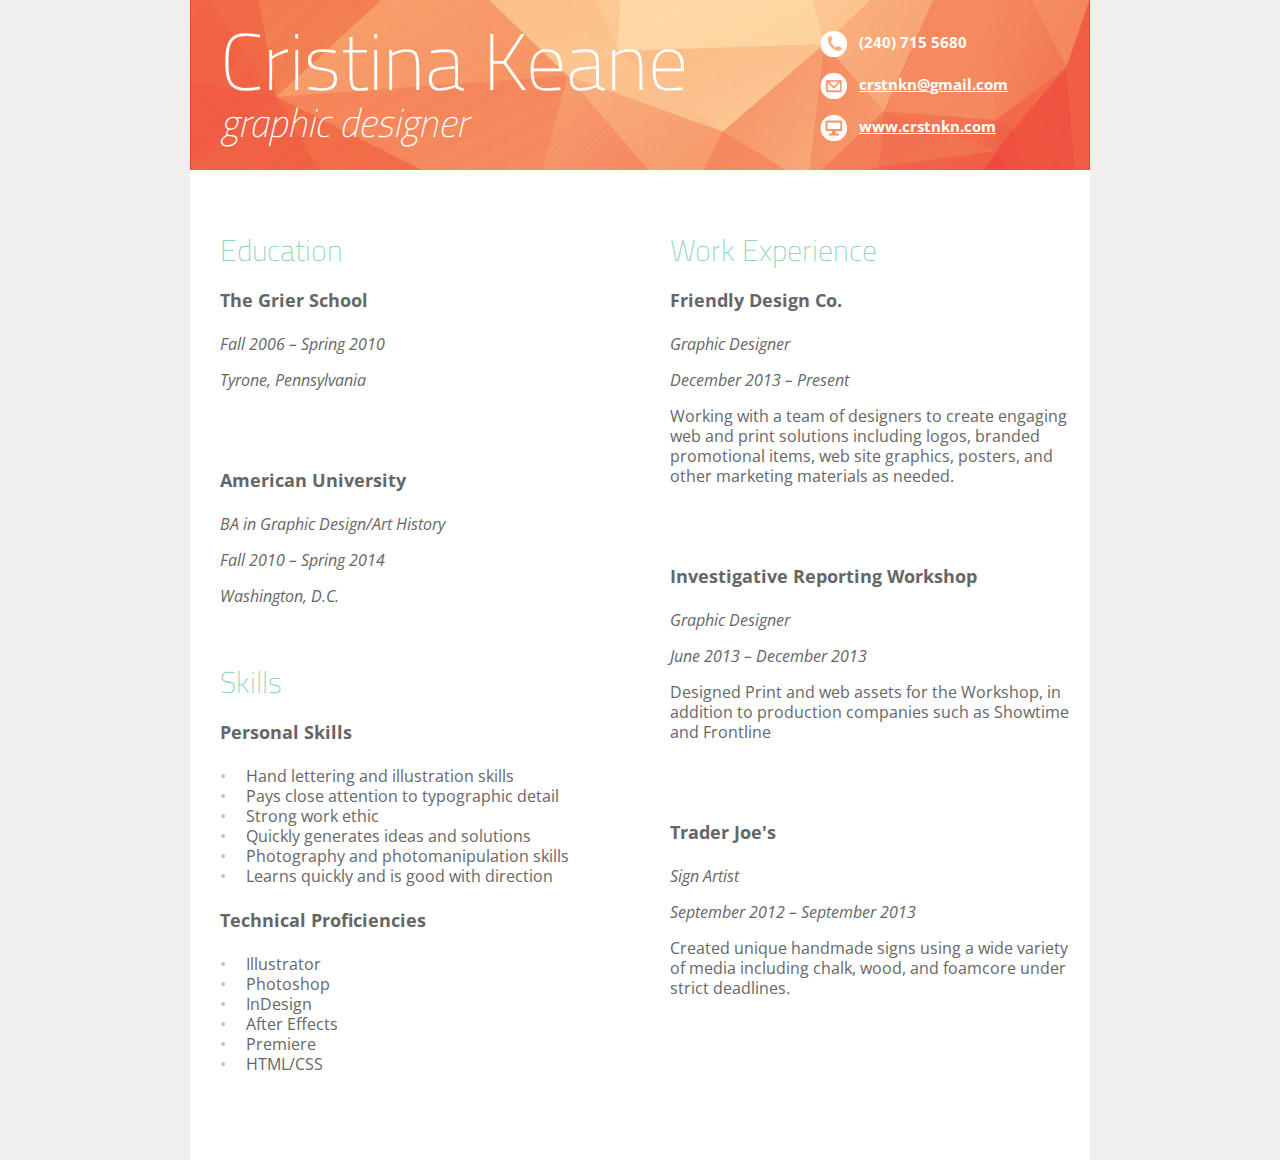
<file: resume/index.html>
<!doctype html>

<html lang="en-us">
<head>
	<meta charset="utf-8">
	<title>Cristina Keane's Resume</title>

	<link href='http://fonts.googleapis.com/css?family=Titillium+Web:200,200italic|Open+Sans:300italic,400,700' rel='stylesheet' type='text/css'>
	<link rel="stylesheet" href="css/main.css">

	
</head>
<body>
	<div class="content">
		<header>
			<div class="name">
				<h1>Cristina Keane</h1>
				<h2>graphic designer</h2>
			</div>
			<div class="contact">
				<p><img src="img/phone.png"> &nbsp; (240) 715 5680</p>
				<p><img src="img/email.png">  &nbsp; <a href="mailto:crstnkn@gmail.com">crstnkn@gmail.com</a></p>
				<p><img src="img/web.png">  &nbsp; <a href="http://www.crstnkn.com/">www.crstnkn.com</a></p>
			</div>
		</header>
		<div class="column">
			<h3>Education</h3>
			<h4>The Grier School</h4>
			<p><em>Fall 2006 – Spring 2010</em></p>
			<p><em>Tyrone, Pennsylvania</em></p>
			<br>
			<br>
			<h4>American University</h4>
			<p><em>BA in Graphic Design/Art History</em></p>
			<p><em>Fall 2010 – Spring 2014</em></p>
			<p><em>Washington, D.C.</em></p>
			<br>
			<h3>Skills</h3>
			<h4>Personal Skills</h4>
			<ul>
				<LI>Hand lettering and illustration skills</LI>
				<li>Pays close attention to typographic detail</li>
				<li>Strong work ethic</li> 
				<li>Quickly generates ideas and solutions</li>
				<li>Photography and photomanipulation skills</li>
				<li>Learns quickly and is good with direction</li>
			</ul>
			<h4>Technical Proficiencies</h4>
			<ul>
				<LI>Illustrator</LI>
				<li>Photoshop</li>
				<li>InDesign</li> 
				<li>After Effects</li>
				<li>Premiere</li>
				<li>HTML/CSS</li>
			</ul>

			</div>

		<div class="column">
			<h3>Work Experience</h3>
			<h4>Friendly Design Co. </h4>
			<p><em>Graphic Designer</em></p>
			<p><em>December 2013 – Present</em></p>
			<p>Working with a team of designers to create 
			engaging web and print solutions including 
			logos, branded promotional items, web 
			site graphics, posters, and other marketing 
			materials as needed.</p>
			<br>
			<br>
			<h4>Investigative Reporting Workshop </h4>
			<p><em>Graphic Designer</em></p>
			<p><em>June 2013 – December 2013</em></p>
			<p>Designed Print and web assets for the Workshop, in addition to production companies such as Showtime and Frontline</p>
			<br>
			<br>
			<h4>Trader Joe's</h4>
			<p><em>Sign Artist</em></p>
			<p><em>September 2012 – September 2013</em></p>
			<p>	Created unique handmade signs using a 
			wide variety of media including chalk, wood, 
			and foamcore under strict deadlines. </p>
			<br>
		</div>
	</div>
</body>
</file>
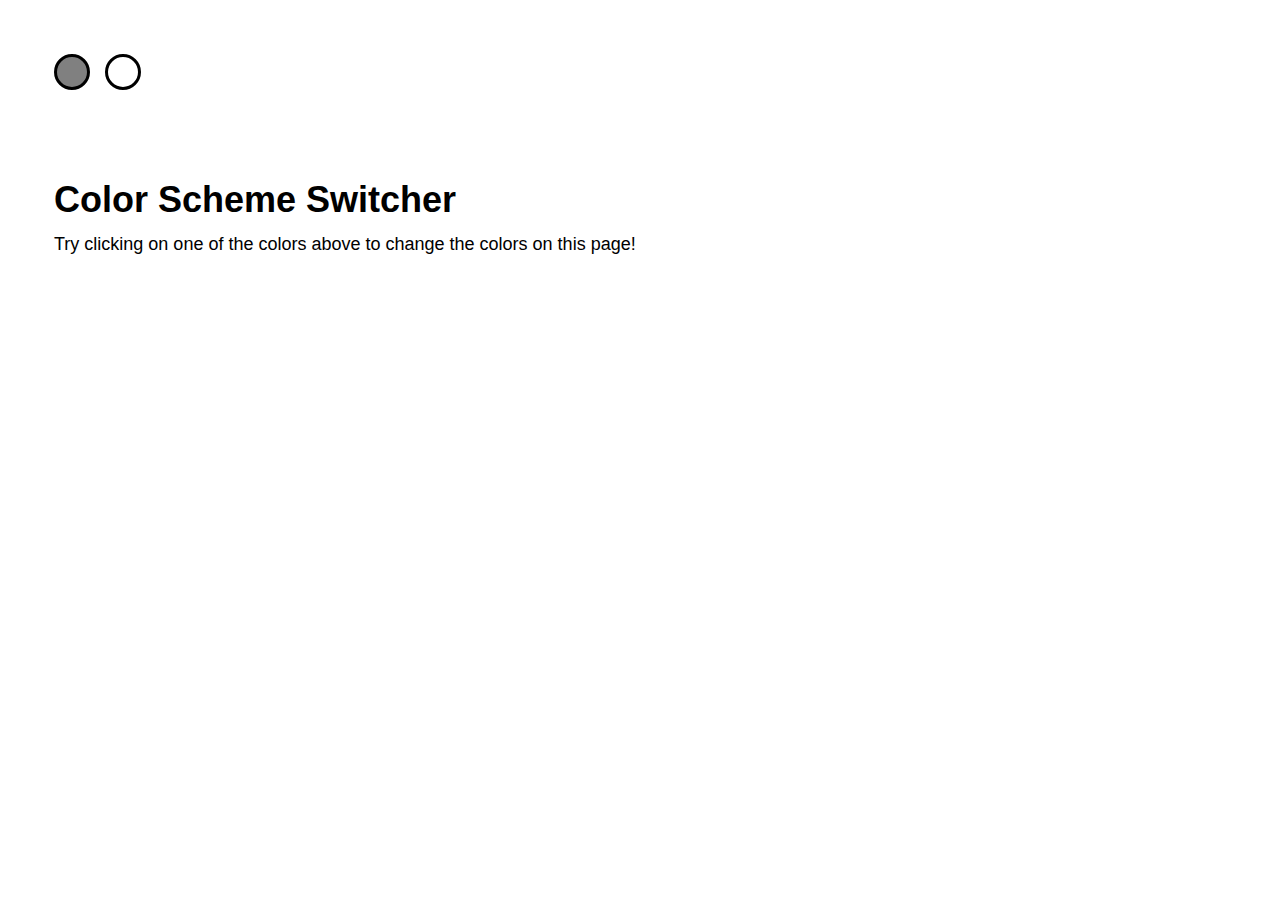
<file: week_4_intro_to_js/color_scheme_switcher/index.html>
<!DOCTYPE html>
<html>

<head>

  <meta charset="UTF-8">

  <title>Color Scheme Switcher</title>

    <link rel="stylesheet" href="css/style.css" media="screen" type="text/css" />

</head>

<body>

  <ul id="switcher">
  <li id="grayButton"></li>
  <li id="whiteButton"></li>
</ul>

<h1>Color Scheme Switcher</h1>

<p>Try clicking on one of the colors above to change the colors on this page!</p>

  <script src="js/index.js"></script>

</body>

</html>
</file>
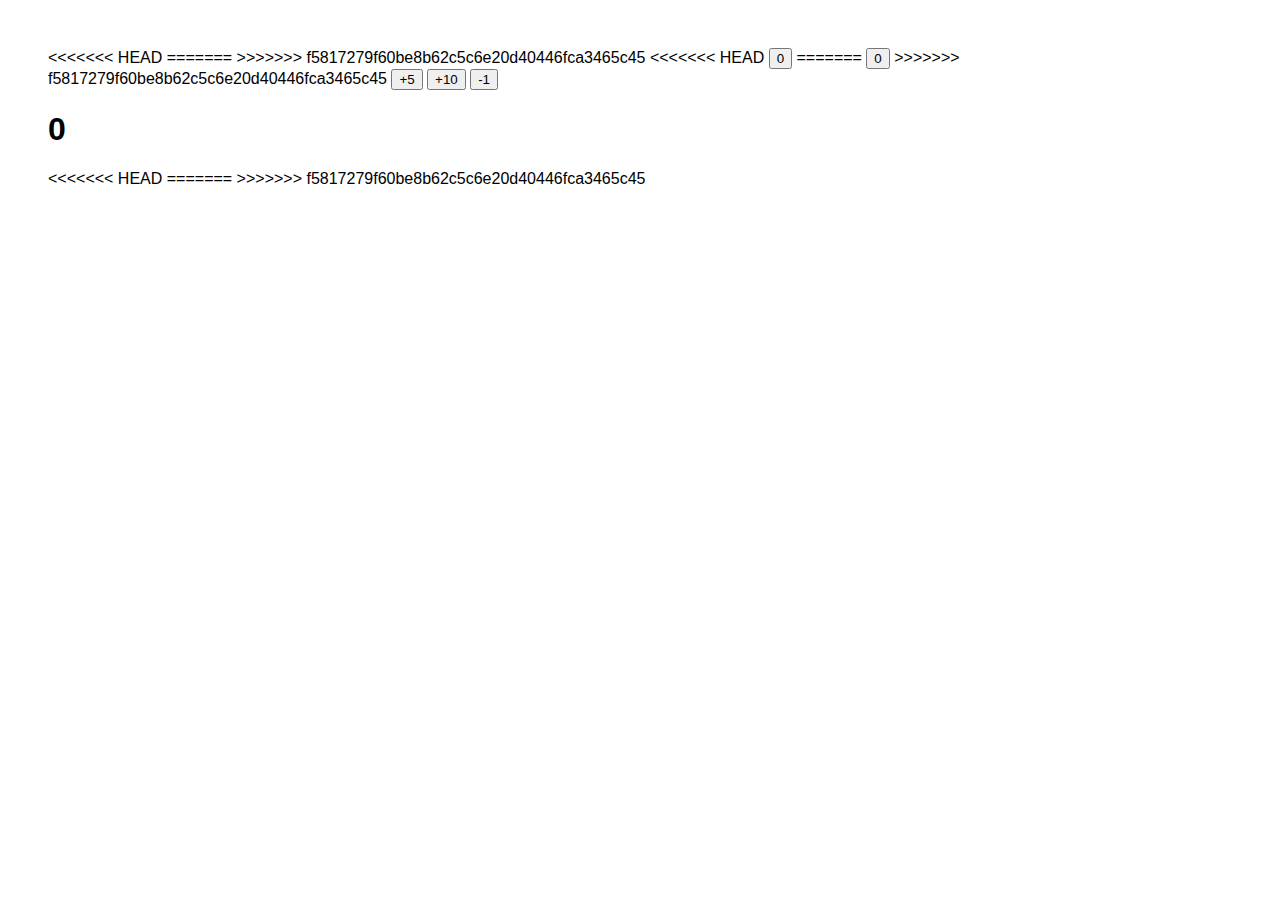
<file: week_4_intro_to_js/score_keeper/index.html>
<!DOCTYPE html>
<html>

<head>

  <meta charset="UTF-8">

  <title>CodePen - Pen</title>

    <link rel="stylesheet" href="css/style.css" media="screen" type="text/css" />

<<<<<<< HEAD


=======
>>>>>>> f5817279f60be8b62c5c6e20d40446fca3465c45
</head>

<body>

<<<<<<< HEAD
<button id="zero">0</button>
=======
  <button id="zero">0</button>
>>>>>>> f5817279f60be8b62c5c6e20d40446fca3465c45
<button id="add5">+5</button>
<button id="add10">+10</button>
<button id="sub1">-1</button>

<h1 id="result">0</h1>



</body>

<<<<<<< HEAD
<script src="js/index.js" type="text/javascript"></script>

=======
>>>>>>> f5817279f60be8b62c5c6e20d40446fca3465c45
</html>
</file>
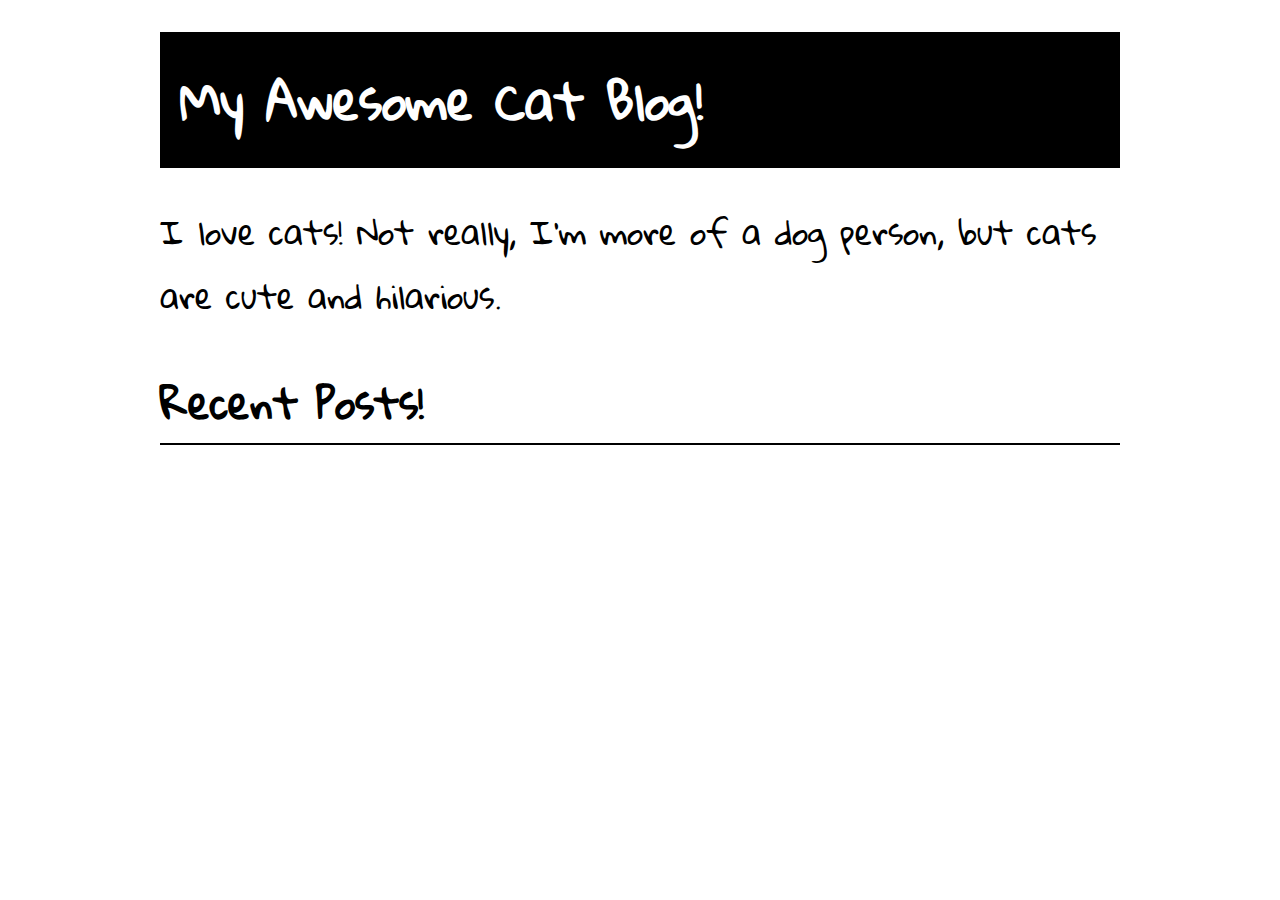
<file: week_5_advanced_js_jquery/my_cat_blog/index.html>
<!DOCTYPE html>
<html lang="en">
<head>
	<meta charset="UTF-8">
	<title>My Cat Blog</title>
	<link href='http://fonts.googleapis.com/css?family=Gloria+Hallelujah' rel='stylesheet' type='text/css'>
	<link href="css/main.css" rel="stylesheet" type="text/css">
</head>
<body>
	<div class="container">
		<h1 class="blog-title">My Awesome Cat Blog!</h1>
		<p class="lead">I love cats! Not really, I'm more of a dog person, but cats are cute and hilarious.</p>
		<h2 class="posts-title">Recent Posts!</h2>
		<div id="posts" class="grid"></div>
		<!-- Here is what a sample post should look like:

			<div class="post clearfix">
				<img class="post-image float-left" src="http://placekitten.com/g/200/200">
				<div class="post-content float-left">
					<h3 class="post-title">More views!</h3>
					<p>
					My views are up from zero to three! Hello to my loyal fans! To celebrate, here are some more cute cat pictures!
					</p>
				</div>
			</div>

			-->
	</div>
	<script src="js/index.js" type="text/javascript"></script>
</body>
</html>
</file>
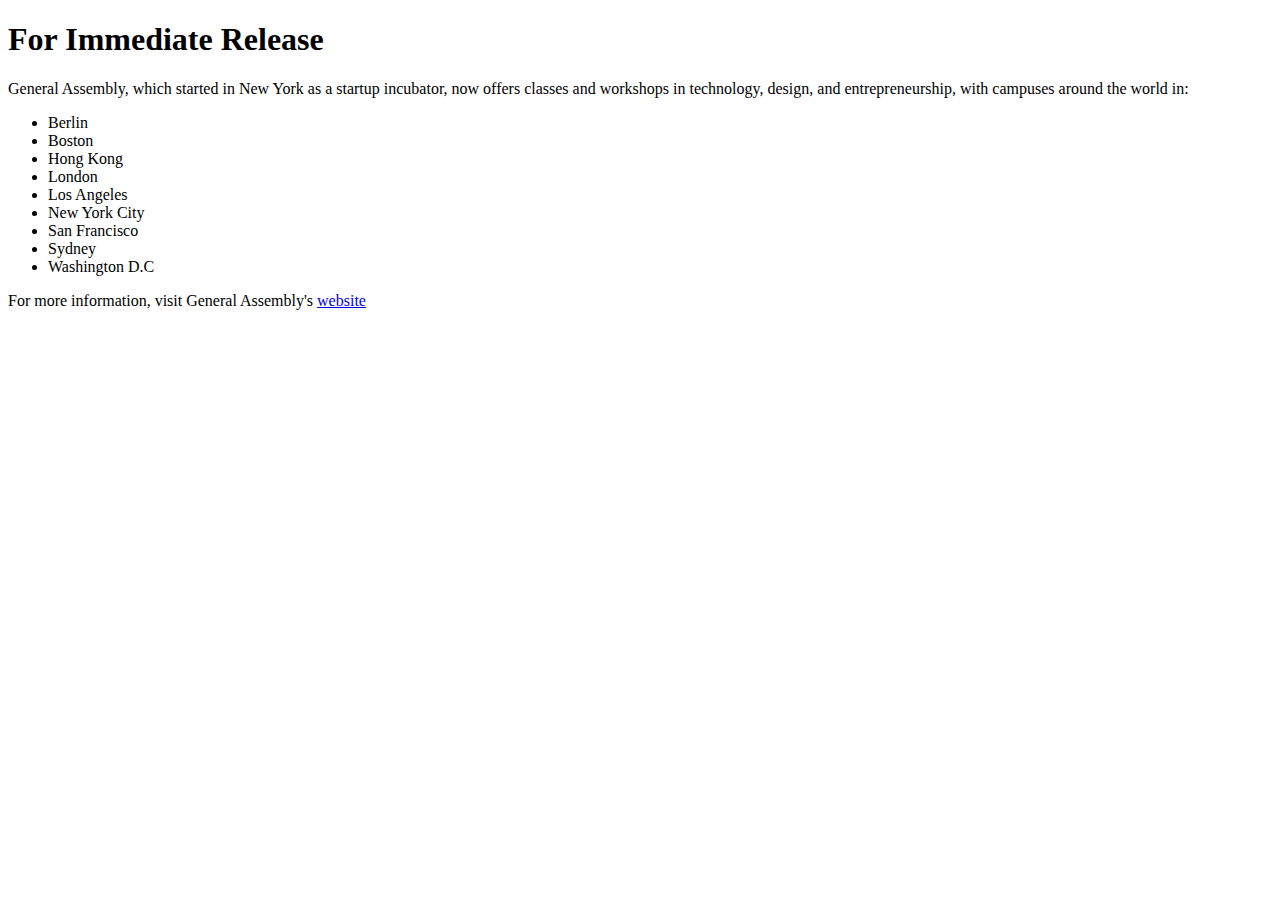
<file: week_1_basics/01_html_basics/ga_press_release/index.html>
<!DOCTYPE html>

<html>
	<body>
		<h1>For Immediate Release</h1>

		<p>General Assembly, which started in New York as a startup incubator, now offers classes and workshops in technology, design, and entrepreneurship, with campuses around the world in:</p>
			
				<ul>
					<li>Berlin</li>
					<li>Boston</li>
					<li>Hong Kong</li> 
					<li>London</li> 
					<li>Los Angeles</li> 
					<li>New York City</li> 
					<li>San Francisco</li> 
					<li>Sydney</li> 
					<li>Washington D.C</li>
				</ul>

		<p>For more information, visit General Assembly's <a href="https://generalassemb.ly/" target="blank">website</a></p>
	</body>
</html>
</file>
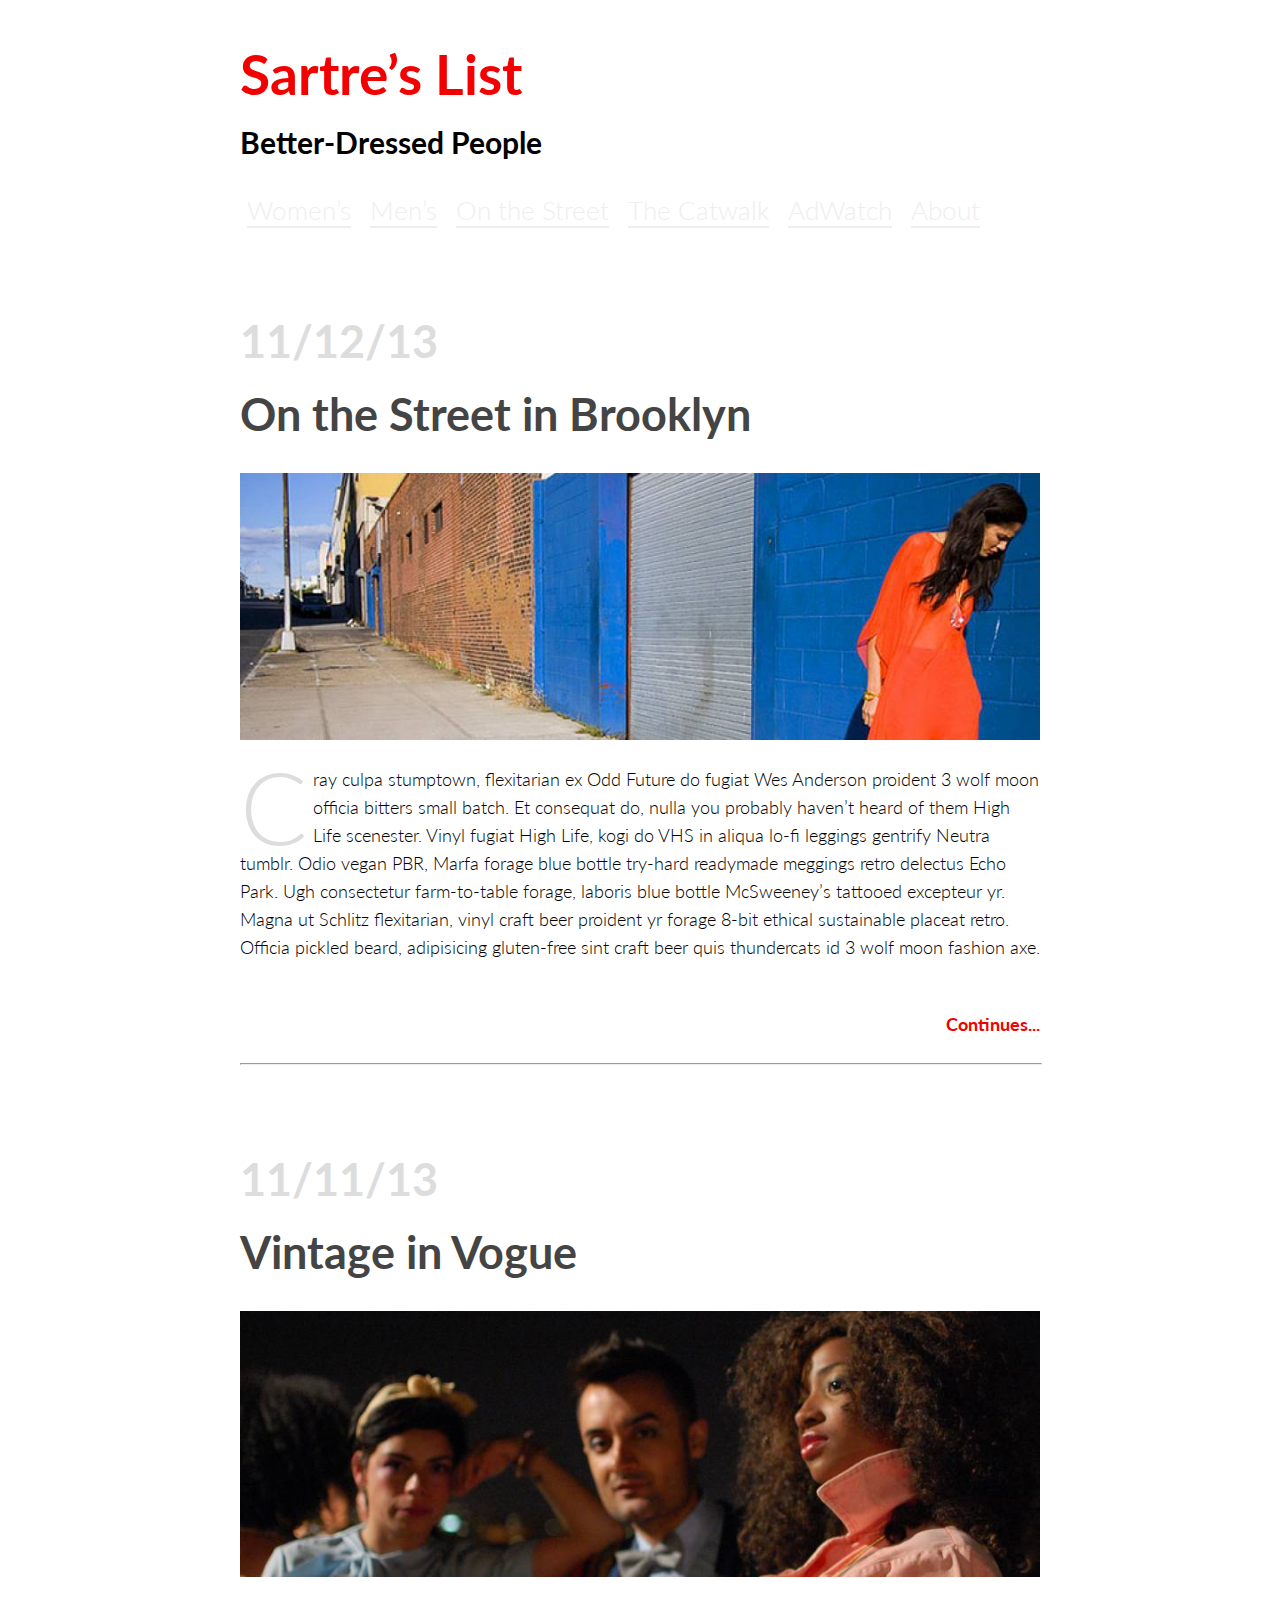
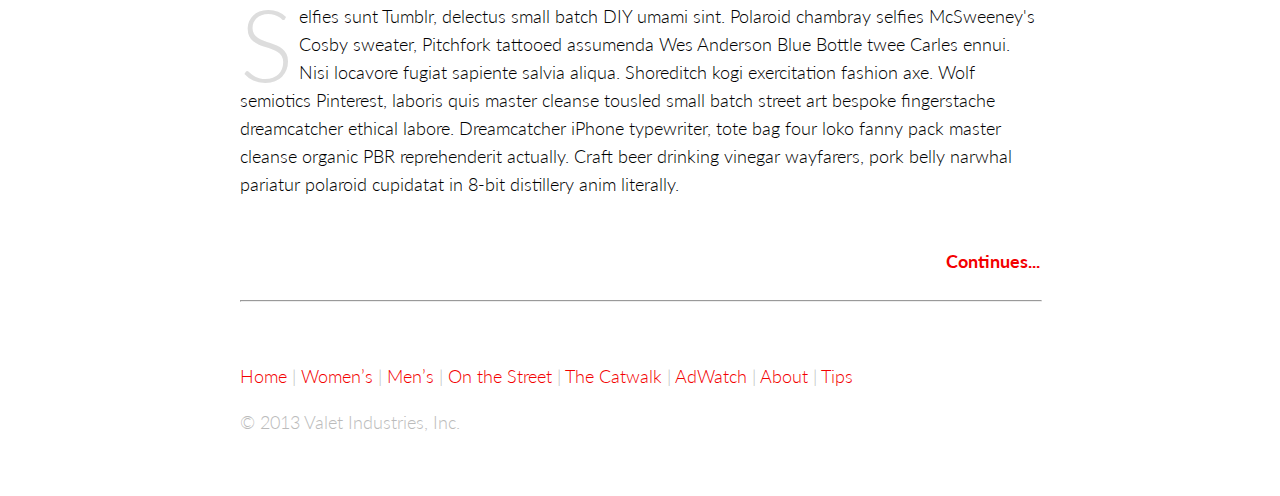
<file: week_2_styling/03_selectors_box_model/fashion_blog_part1/index.html>
<!--Add CSS to the page. When complete it should look like Fashion_Blog.png
Do you see new tags? Look them up so you are growing your tag vocabulary. 
Bonus: Google <footer> </footer> tag and implement the page footer.
Add Google Fonts.
-->

<!doctype html>
<html lang="en-us">
<head>
	<meta charset="utf-8">
	<title>Sartre’s List</title>

	<link href='http://fonts.googleapis.com/css?family=Lato:300,700,300italic,700italic' rel='stylesheet' type='text/css'>

	<link rel="stylesheet" href="css/main.css">
	
</head>
<body>
	<header>
		<h1><a href="index.html">Sartre’s List</a></h1>
		<h2>Better-Dressed People</h2>
		<nav>
			<a href="#">Women’s</a>
			<a href="#">Men’s</a>
			<a href="#">On the Street</a>
			<a href="#">The Catwalk</a>
			<a href="#">AdWatch</a>
			<a href="#">About</a>
		</nav>
	</header>

	<article>
		<h3>11/12/13</h3>
		<h2><a href="#">On the Street in Brooklyn</a></h2>
		<img src="img/fashion_photo.jpeg">
		<p><span class="dropcap">C</span>ray culpa stumptown, flexitarian ex Odd Future do fugiat Wes Anderson proident 3 wolf moon officia bitters small batch. Et consequat do, nulla you probably haven’t heard of them High Life scenester. Vinyl fugiat High Life, kogi do VHS in aliqua lo-fi leggings gentrify Neutra tumblr. Odio vegan PBR, Marfa forage blue bottle try-hard readymade meggings retro delectus Echo Park. Ugh consectetur farm-to-table forage, laboris blue bottle McSweeney’s tattooed excepteur yr. Magna ut Schlitz flexitarian, vinyl craft beer proident yr forage 8-bit ethical sustainable placeat retro. Officia pickled beard, adipisicing gluten-free sint craft beer quis thundercats id 3 wolf moon fashion axe.</p>
		<h4><a href="#">Continues...</a></h4>
		<hr>
	</article>

	<article>
		<h3>11/11/13</h3>
		<h2><a href="#">Vintage in Vogue</a></h2>
		<img src="img/fashion_photo2.jpeg">
		<p><span class="dropcap">S</span>elfies sunt Tumblr, delectus small batch DIY umami sint. Polaroid chambray selfies McSweeney's Cosby sweater, Pitchfork tattooed assumenda Wes Anderson Blue Bottle twee Carles ennui. Nisi locavore fugiat sapiente salvia aliqua. Shoreditch kogi exercitation fashion axe. Wolf semiotics Pinterest, laboris quis master cleanse tousled small batch street art bespoke fingerstache dreamcatcher ethical labore. Dreamcatcher iPhone typewriter, tote bag four loko fanny pack master cleanse organic PBR reprehenderit actually. Craft beer drinking vinegar wayfarers, pork belly narwhal pariatur polaroid cupidatat in 8-bit distillery anim literally.</p>
		<h4><a href="#">Continues...</a></h4>
		<hr>
	</article>

	<footer>
		<a href="#">Home</a> |
		<a href="#">Women’s</a> |
		<a href="#">Men’s</a> |
		<a href="#">On the Street</a> |
		<a href="#">The Catwalk</a> |
		<a href="#">AdWatch</a> |
		<a href="#">About</a> |
		<a href="#">Tips</a>
		<p>&copy; 2013 Valet Industries, Inc.</p>


	</footer>

</body>
</html>
</file>
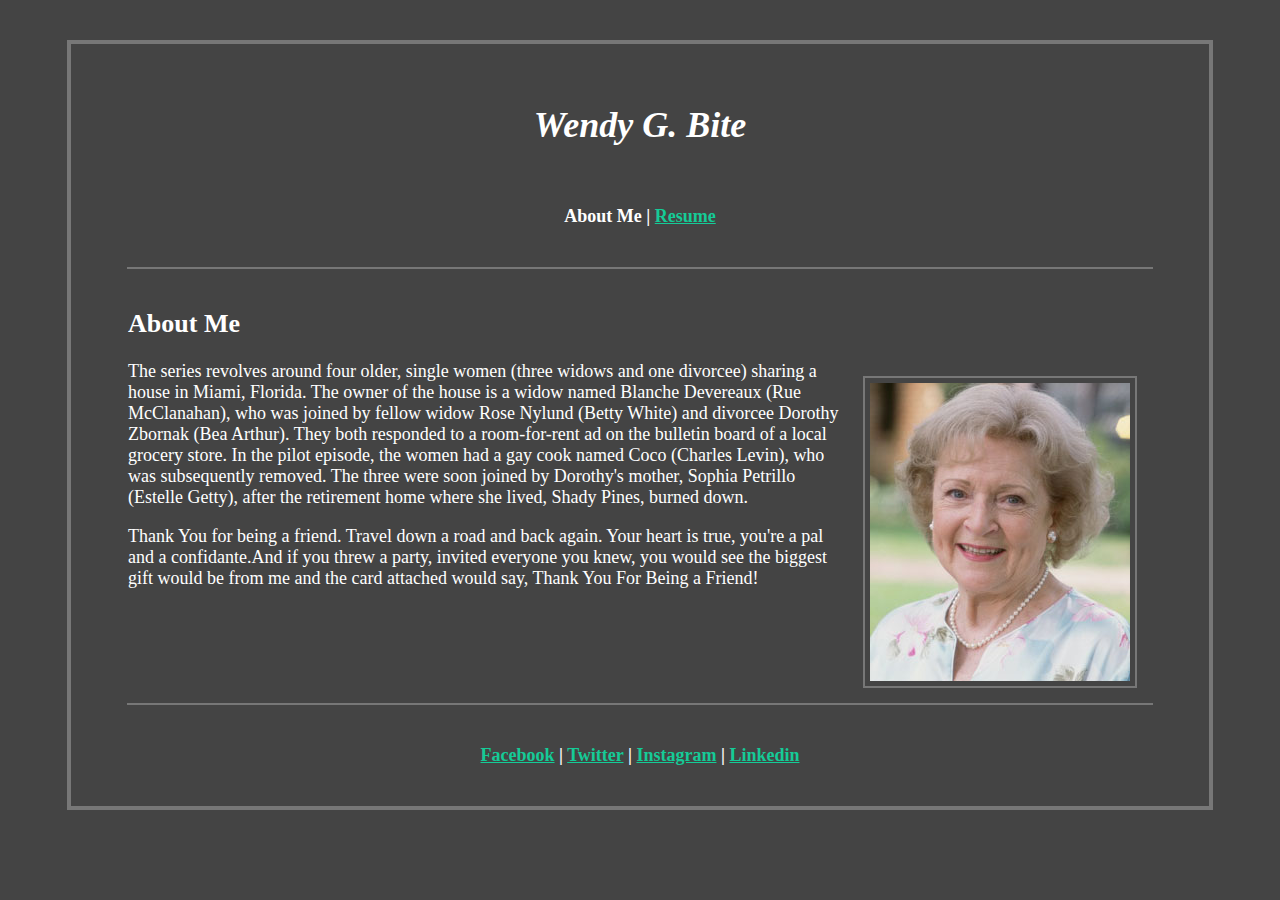
<file: week_1_basics/02_css_basics/wendy_bite_resume/html/index.html>
<!DOCTYPE html>
<head>
	<link rel="stylesheet" href="../css/styles.css">

	<title>Wendy Bite's Resume</title>
</head>	

	<html>
		<body>
			<div class="content">
				<h1>Wendy G. Bite</h1>
				<div class="nav">
					<p>
						About Me | <a href="resume.html" title="My Resume">Resume</a>
					</p>		
				</div>
				
				<hr>
				
				<div class="about">
					<h2>About Me</h2>
					<img src="../img/Betty-White.jpg" alt="betty white">
					<p>
						The series revolves around four older, single women (three widows and one divorcee) sharing a house in Miami, Florida. The owner of the house is a widow named Blanche Devereaux (Rue McClanahan), who was joined by fellow widow Rose Nylund (Betty White) and divorcee Dorothy Zbornak (Bea Arthur). They both responded to a room-for-rent ad on the bulletin board of a local grocery store. In the pilot episode, the women had a gay cook named Coco (Charles Levin), who was subsequently removed. The three were soon joined by Dorothy's mother, Sophia Petrillo (Estelle Getty), after the retirement home where she lived, Shady Pines, burned down.
					</p>

					<p>
						Thank You for being a friend. Travel down a road and back again. Your heart is true, you're a pal and a confidante.And if you threw a party, invited everyone you knew, you would see the biggest gift would be from me and the card attached would say, Thank You For Being a Friend!
					</p>
				</div>

				<hr>
				
				<footer>
					<a href="?" alt="facebook">Facebook</a> | <a href="?" alt="twitter">Twitter</a> | <a href="?" alt="instagram">Instagram</a> | <a href="?" alt="linkedin">Linkedin</a>
				</footer>
				
			</div>
		</body>
	</html>
</file>
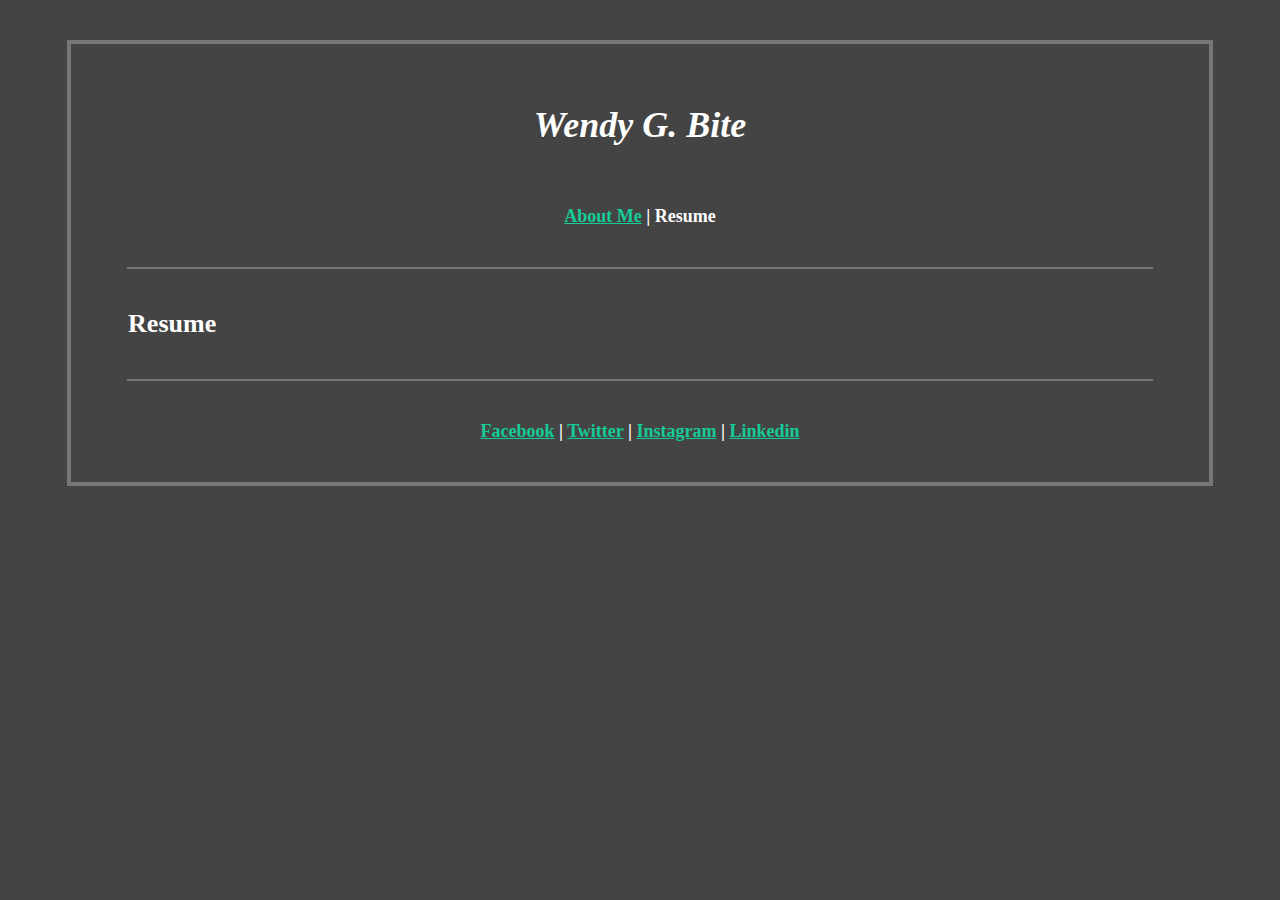
<file: week_1_basics/02_css_basics/wendy_bite_resume/html/resume.html>
<!DOCTYPE html>
<head>
	<link rel="stylesheet" href="../css/styles.css">

	<title>Wendy Bite's Resume</title>
</head>	

	<html>
		<body>
			<div class="content">
				<h1>Wendy G. Bite</h1>
				<div class="nav">
					<p>
						<a href="index.html" title="about">About Me</a> | Resume
					</p>		
				</div>
				
				<hr>
				
				<div class="about">
					<h2>Resume</h2>

		
				</div>

				<hr>
				
				<footer>
					<a href="?" alt="facebook">Facebook</a> | <a href="?" alt="twitter">Twitter</a> | <a href="?" alt="instagram">Instagram</a> | <a href="?" alt="linkedin">Linkedin</a>
				</footer>

			</div>
		</body>
	</html>
</file>
<file: resume/css/main.css>
html, body{
	background-color: #F1EEEE;
	margin: 0;
	font-family: 'Open Sans', sans-serif;
	font-weight: 400;
	color: #666666;
}

.content {
	width:900px;
	margin: 0 auto;
	background-color: #FFF;

}

header{
	height: 170px;
	background-image: url(../img/bg1.jpg);
	background-size: cover;
}

h1{
	font-family: 'Titillium Web', sans-serif;
	font-weight: 200;
	font-size: 80px;
	margin: 0;
	line-height: 120px;

}

h2{
	font-family: 'Titillium Web', sans-serif;
	font-weight: 200;
	font-style: italic;
	font-size: 40px;
	margin: 0;
	line-height: 5px;

}

h3{
	font-family: 'Titillium Web', sans-serif;
	font-weight: 200;
	font-size: 30px;
	color: #8DD6BA;
}

h4{
	font-size: 18px;
	font-weight: 700;
}

.name {
	float: left;
	width: 600px;
	padding-left: 30px;
	color: #FFF;

}

.contact {
	float: left;
	width: 250px;
	color: #FFF;
	font-weight: 700;
	font-size: 15px;
	margin-top: 15px;
}

.contact img{
	vertical-align: middle;
	height: 27px;
}

.contact a{
	color: #fff;
}


.info{
	width: 800px;
}


.column{
	width: 400px;
	float: left;
	background-color: #FFF;
	padding-left: 30px;
	padding-top: 40px;
	padding-bottom: 20px;
	padding-right: 20px; 
	line-height: 20px;
	height: 930px;
}

ul {
    list-style: none;
    padding:0;
    margin:0;
    line-height: 20px;
}

li:before {
    content: "•";
    color: #8DD6BA;
    padding-right: 20px;
}
</file>
<file: week_4_intro_to_js/color_scheme_switcher/css/style.css>
body {
  margin: 3em;
  padding: 0;
  font-family: sans-serif;
  font-size: 18px;
  line-height: 1.5;
}

h1 {
  line-height: 1.25;
  margin: 2em 0 0;
}
p {
  margin: .5em 0;
}

#switcher {
  list-style: none;
  margin: 0;
  padding: 0;
  overflow: hidden;
}
#switcher li {
  float: left;
  width: 30px;
  height: 30px;
  margin: 0 15px 15px 0;
  border-radius: 30px;
  border: 3px solid black;
}

#grayButton {
  background: gray;
}
#whiteButton {
  background: white;
}
</file>
<file: week_4_intro_to_js/score_keeper/css/style.css>
body {
  font-family: sans-serif;
  margin: 3em;
  padding: 0;
}
</file>
<file: week_5_advanced_js_jquery/my_cat_blog/css/main.css>
body {
	font-family: 'Gloria Hallelujah', sans-serif;
}


*,
*:after,
*:before {
	-webkit-box-sizing: border-box;
	-moz-box-sizing: border-box;
	box-sizing: border-box;
}

/* Helper Classes */

.clearfix:before, .clearfix:after { 
	content: " "; 
	display: table; 
}
.clearfix:after { 
	clear: both; 
}

.float-left {
	display: block;
	float: left;
}

.container {
	width: 960px;
	margin: 0 auto;
}

.blog-title {
	font-size: 3em;
	color: #fff;
	background-color: #000;
	padding: 20px;
}

.lead {
	font-size: 2em;
}

.posts-title {
	font-size: 2.5em;
	border-bottom: 2px solid #000;
}

.post {
	margin-bottom: 10px;
}

.post-title {
	font-size: 1.5em;
	margin-top: 0px;
}

.post-image {
	width: 200px;
}

.post-content {
	width: 760px;
	padding: 10px;
}
</file>
<file: week_2_styling/03_selectors_box_model/fashion_blog_part1/css/main.css>
body {
	font-family: 'Lato', Helvetica, sans-serif;
	margin: 60px auto;
	width: 800px;
	font-weight: 300;
	font-size: 18px;
	line-height: 28px;

}

h1 {
	color: #D00;
	font-size: 55px;
	margin-bottom: 40px;
}


h2{
	margin-bottom: 40px;
	font-size: 30px;

}

h2 a{
	color: #444;
	font-size: 45px;
}

h3{
	font-size: 45px;
	color: #DDD;
	margin-top: 100px;

}


h4 a {
	float: right;
	font-weight: 700;
	margin: 25px 0;
}

a {
	color: #f30000;
	text-decoration: none;
}

a:hover{
	color: #A00;
}


nav a{
	color: #EEE;
	margin: 0 7px;
	font-size: 26px;
	border-bottom:2px solid #EEE;
 
}

nav a:hover{
		border-bottom:2px solid #A00;	
}

img{
	width: 800px;
}

.dropcap {
	font-size: 100px;
	font-weight: 300;
	color: #DDD;
	float: left;
	padding-right: 5px;
	padding-top: 12px;
	line-height: 58px;
}


hr {
    color: #d1d1d1;
    width: 800px;
    margin-top:45px;
 }

 footer{
 	color: #BBB;
 	margin-top: 60px;
 }
</file>
<file: week_1_basics/02_css_basics/wendy_bite_resume/css/styles.css>
body {
	background: #444444;
	color: #fff;
	font-family: 'Georgia' serif;
	font-size: 18px;
}

h1 {
	font-family: 'Georgia' serif;
	font-size: 36px;
	font-style: italic;
	margin: 60px;
	text-align: center;

}

h2 { 
	font-weight: bold;
	font-size: 26px;
	font-family: 'Arial' sans-serif;
}

a {
	color: #15cb97;
}

img {
	border: 2px solid #777777;
	float: right;
	margin: 15px;
	padding: 5px;
}

hr {
	border: 1px solid #777777;
	width: 90%;

}

footer {
	text-align: center;
	font-weight: bold;
	font-size: 18px;
	font-family: 'Arial' sans-serif;
	margin: 40px auto;
}

.nav {
	font-weight: bold;
	font-size: 18px;
	font-family: 'Arial' sans-serif;
	margin-bottom: 40px;
	text-align: center;

}

.content {
	border: 4px solid #777777;
	margin: 40px auto;
	width: 90%;
}




.about {
	margin: 40px auto;
	text-align: left;
	width: 90%;
}
</file>
